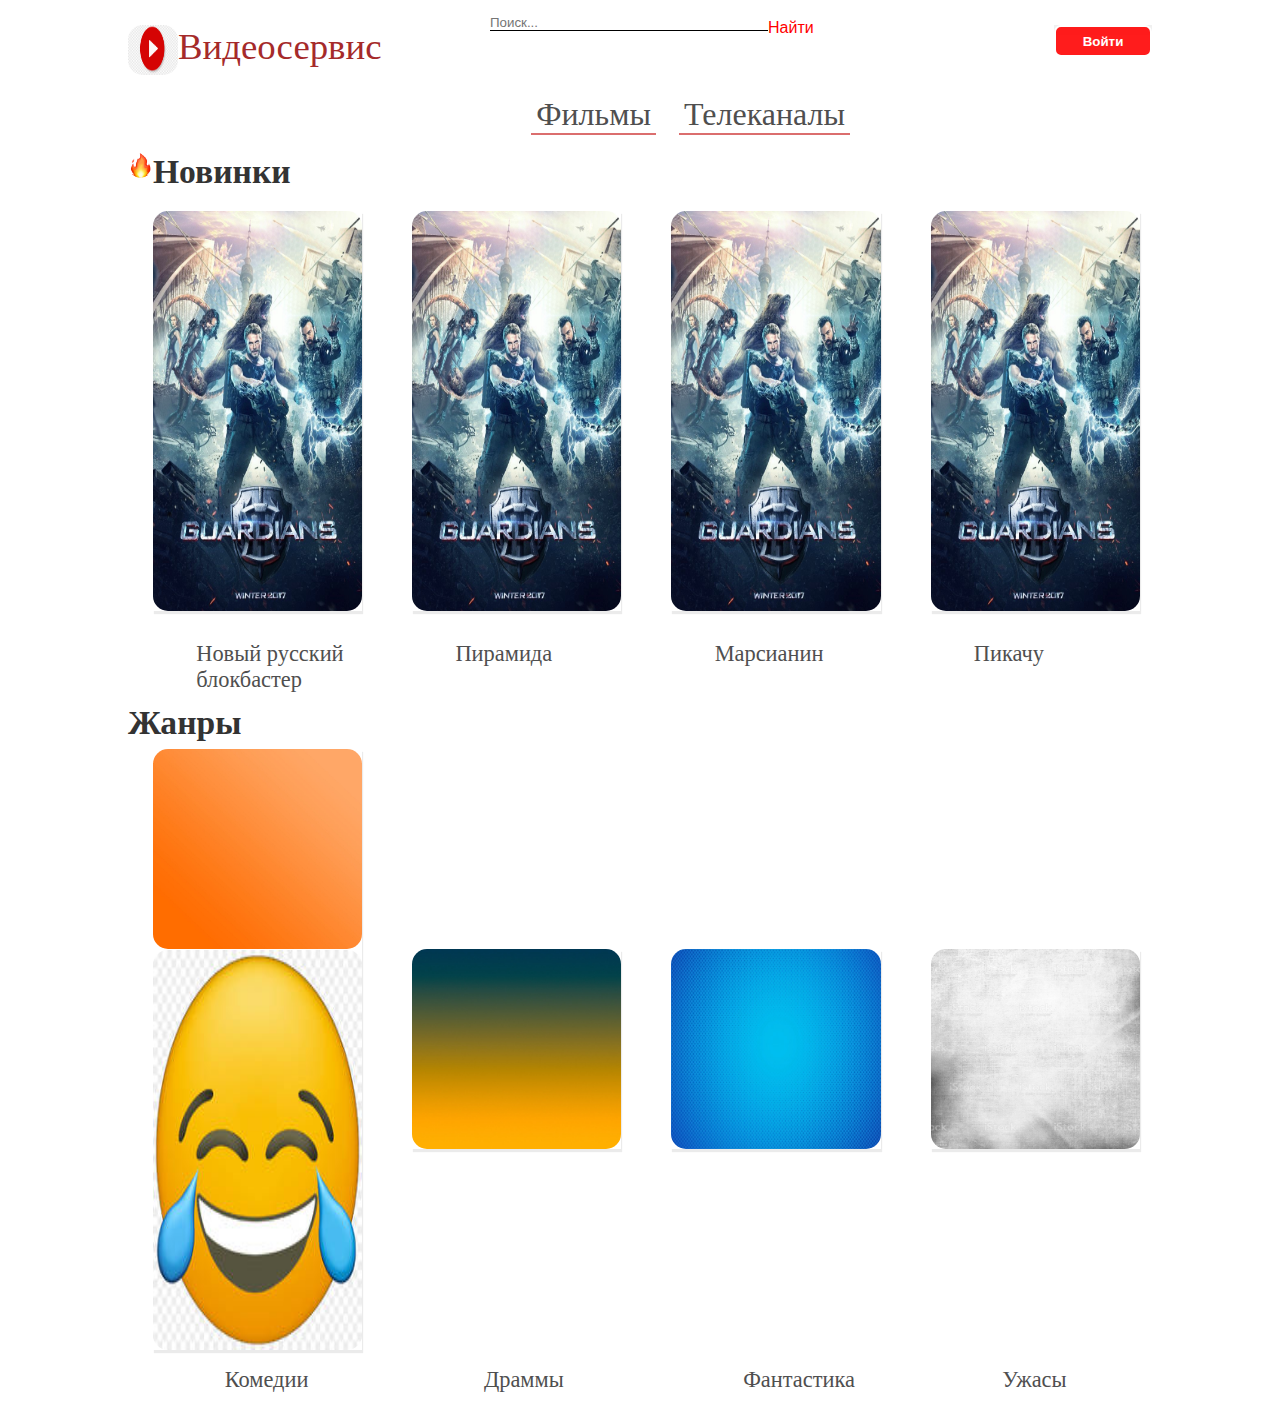
<file: Firstproject/ad.html>
<!DOCTYPE html>
<html lang="en">
<head>
  <meta http-equiv="Content-Type" content="text/html;charset=UTF-8"/>
  <meta charset="UTF-8">
  <meta name="description" content="сайт">
  <link href="css/style.css" rel="stylesheet" type="text/css" />
  <link href="images/qq.png" rel="shortcut icon" type="image/x-icon"/>
  <title>Сайт тест</title>
</head>
<body>
<header>

  <div id="lvl2">
    <img src="images/pley.png"  alt="">
    <a  href="1.html" title="на главную"id="logo"> Видеосервис</a>

  </div>
  <form  class="form1">
    <div id=lvl1">
      <input type="text" class="field" placeholder="Поиск..."  />
    </div>
  </form>
  <div id="lvl3">
    <input class="but2" type="submit" value="Найти">
  </div>
  <div id="layer2">
    <div id="layer1">
      <input   type="button" class="but1" value="Войти"   />
    </div>
  </div>
</header>


<div class="main">
  <div class="news">
    <h2  class="heading">Фильмы</h2>
    <h2 href="/ad" class="headingg">Телеканалы</h2>
    <div style="clear:both"><br></div>
    <div class="novi">
      <img src="images/plam.png"  alt="">
      <h2>Новинки</h2></div>
    <div class="div11" style="clear:both" ><br></div>

    <div class="article1">
      <div style=" padding: 5px 20px; ">
        <div class="al-c">
          <div class="container">
            <ul class="effects">
              <li>
                <img  src="images/12.jpg"  title="Test" alt="">
                <div>
                  <div class="al-c">
                    <div class="container">
                      <h2>Викинги</h2>
                      <p>
                        Не беда, что российский блокбастер "Огонь" многое открыто заимствует из опыта фирменного голливудского жанра "фильмов катастроф" - режиссер Алексей Нужный, скажем так, учится у мастеров. Проблемы начинаются, если урок плохо усвоен, и копия оказывается значительно абсурдней, чем довольно крепкие оригиналы.</p>
                      <a href="">Подробнее</a>
                    </div>
                  </div>
                </div>
              </li>
            </ul>
          </div>
        </div>
        <h4 class="txx1">Новый русский блокбастер</h4>
      </div>
      <div  style=" padding: 5px 20px; ">
        <div class="al-c">
          <div class="container">
            <ul class="effects">
              <li>
                <img  src="images/12.jpg"  title="Test" alt="">
                <div>
                  <div class="al-c">
                    <div class="container">
                      <h2>Викинги</h2>
                      <p>
                        Не беда, что российский блокбастер "Огонь" многое открыто заимствует из опыта фирменного голливудского жанра "фильмов катастроф" - режиссер Алексей Нужный, скажем так, учится у мастеров. Проблемы начинаются, если урок плохо усвоен, и копия оказывается значительно абсурдней, чем довольно крепкие оригиналы.</p>
                      <a href="">Подробнее</a>
                    </div>
                  </div>
                </div>
              </li>
            </ul>
          </div>
        </div>
        <h4 class="txx1">Пирамида</h4>
      </div>
      <div  style=" padding: 5px 20px; " >
        <div class="al-c">
          <div class="container">
            <ul class="effects">
              <li>
                <img  src="images/12.jpg"  title="Test" alt="">
                <div>
                  <div class="al-c">
                    <div class="container">
                      <h2>Викинги</h2>
                      <p>
                        Не беда, что российский блокбастер "Огонь" многое открыто заимствует из опыта фирменного голливудского жанра "фильмов катастроф" - режиссер Алексей Нужный, скажем так, учится у мастеров. Проблемы начинаются, если урок плохо усвоен, и копия оказывается значительно абсурдней, чем довольно крепкие оригиналы.</p>
                      <a href="">Подробнее</a>
                    </div>
                  </div>
                </div>
              </li>
            </ul>
          </div>
        </div>
        <h4 class="txx1">Марсианин</h4>
      </div>
      <div  style=" padding: 5px 20px; ">
        <div class="al-c">
          <div class="container">
            <ul class="effects">
              <li>
                <img  src="images/12.jpg"  title="Test" alt="">
                <div>
                  <div class="al-c">
                    <div class="container">
                      <h2>Викинги</h2>
                      <p>
                        Не беда, что российский блокбастер "Огонь" многое открыто заимствует из опыта фирменного голливудского жанра "фильмов катастроф" - режиссер Алексей Нужный, скажем так, учится у мастеров. Проблемы начинаются, если урок плохо усвоен, и копия оказывается значительно абсурдней, чем довольно крепкие оригиналы.</p>
                      <a href="">Подробнее</a>
                    </div>
                  </div>
                </div>
              </li>
            </ul>
          </div>
        </div>
        <h4 class="txx1">Пикачу</h4>
      </div>
    </div>

  </div>
</div>


<div class="main">
  <div class="news">

    <div style="clear:both"><br></div>
    <div class="novi">

      <h2>Жанры</h2></div>
    <div class="div11" style="clear:both" ><br></div>

    <div class="article1">
      <div style=" padding: 5px 20px; ">
        <div class="al-c">
          <div class="container">
            <ul class="effects">
              <li>

                <img class="img2" src="images/orig.jpg"  title="Test" alt="">
                <img class="logo1" src="images/smsmex2.jpg" alt="">

                <div>
                  <div class="al-c">
                    <div class="container">
                      <h2>Викинги</h2>
                      <p>
                        Не беда, что российский блокбастер "Огонь" многое открыто заимствует из опыта фирменного голливудского жанра "фильмов катастроф" - режиссер Алексей Нужный, скажем так, учится у мастеров. Проблемы начинаются, если урок плохо усвоен, и копия оказывается значительно абсурдней, чем довольно крепкие оригиналы.</p>
                      <a href="">Подробнее</a>
                    </div>
                  </div>
                </div>
              </li>
            </ul>
          </div>
        </div>

        <h4 class="txx2">Комедии</h4>
      </div>
      <div  style=" padding: 5px 20px; ">
        <div class="al-c">
          <div class="container">
            <ul class="effects">
              <li>
                <img class="img2" src="images/grin.jpg"  title="Test" alt="">
                <div>
                  <div class="al-c">
                    <div class="container">
                      <h2>Викинги</h2>
                      <p>
                        Не беда, что российский блокбастер "Огонь" многое открыто заимствует из опыта фирменного голливудского жанра "фильмов катастроф" - режиссер Алексей Нужный, скажем так, учится у мастеров. Проблемы начинаются, если урок плохо усвоен, и копия оказывается значительно абсурдней, чем довольно крепкие оригиналы.</p>
                      <a href="">Подробнее</a>
                    </div>
                  </div>
                </div>
              </li>
            </ul>
          </div>
        </div>
        <h4 class="txx2">Драммы</h4>
      </div>
      <div  style=" padding: 5px 20px; " >
        <div class="al-c">
          <div class="container">
            <ul class="effects">
              <li>
                <img class="img2"  src="images/bly.jpg"  title="Test" alt="">
                <div>
                  <div class="al-c">
                    <div class="container">
                      <h2>Викинги</h2>
                      <p>
                        Не беда, что российский блокбастер "Огонь" многое открыто заимствует из опыта фирменного голливудского жанра "фильмов катастроф" - режиссер Алексей Нужный, скажем так, учится у мастеров. Проблемы начинаются, если урок плохо усвоен, и копия оказывается значительно абсурдней, чем довольно крепкие оригиналы.</p>
                      <a href="">Подробнее</a>
                    </div>
                  </div>
                </div>
              </li>
            </ul>
          </div>
        </div>
        <h4 class="txx2">Фантастика</h4>
      </div>
      <div  style=" padding: 5px 20px; ">
        <div class="al-c">
          <div class="container">
            <ul class="effects">
              <li>
                <img class="img2" src="images/ser.jpg"  title="Test" alt="">
                <div>
                  <div class="al-c">
                    <div class="container">
                      <h2>Викинги</h2>
                      <p>
                        Не беда, что российский блокбастер "Огонь" многое открыто заимствует из опыта фирменного голливудского жанра "фильмов катастроф" - режиссер Алексей Нужный, скажем так, учится у мастеров. Проблемы начинаются, если урок плохо усвоен, и копия оказывается значительно абсурдней, чем довольно крепкие оригиналы.</p>
                      <a href="">Подробнее</a>
                    </div>
                  </div>
                </div>
              </li>
            </ul>
          </div>
        </div>
        <h4 class="txx2">Ужасы</h4>
      </div>
    </div>

  </div>
</div>


<aside>

</aside>


<footer>

</footer>

</body>
</html>
</file>
<file: Firstproject/css/style.css>
@charset "utf-8";
*{
    margin: 0;
    padding: 0;
    outline: none;
}
body{
    width: 100%;
    height: 100%;
    color: #333;

    font-size: 1em;
    font-family: "Segoe UI",sans-serif;

}
a{
     color: brown;
     text-decoration: none;
     transition: all.6s ease;
     -moz-transition: all.6s ease;
     -webkit-transition: all.6s ease;
     -ms-transition: all.6s ease;
 }
a:hover{
    color: blue;
    text-decoration: none;
    transition: all.6s ease;
    -moz-transition: all.6s ease;
    -webkit-transition: all.6s ease;
    -ms-transition: all.6s ease;
}
a:active{color: aqua}
img{
    max-width:100%;
    height:auto;
    width: auto\9;
    border-radius: 15px;
}
/* селешкен*/
::selection{background: brown;color: #f7f7f7}
::-moz-selection{background: brown;color: #f7f7f7}
header,footer{
    width: 98%;
    background-color: #ffffff;
    min-height: 50px;

}
header{
    border-bottom: 2px solid #ffffff;
    padding: 1%;
    border-bottom: #333333;
}
header>div#lvl2>img{
    width: 50px;
    height: 50px;
    float: left;
}
#logo {
    font-size: 2.3em;

    font-weight: lighter;

    font-family: 'Roboto Slab', serif;
}
#logo111{
    position: absolute;
    top: 30px;
    left: 6% ;
    width: 60px;

    float: left;
    display:  flex;
}
form.form1{

    width: 300px;
    margin: 0 auto;
top: 1px;
}
form.form2 {
    position: relative;
    width: 500px;
    margin: 0 auto;
    background: #F9F0DA;

}

input.field{
    border: none;
    outline: none;
    background: transparent;
    width: 320px;
    border-bottom: 1px solid #000000;
}

input, button.field {
    border: none;
    outline: none;
    background: transparent;
    width: 100%;


}
.but2 {
    width: 100%; /* Ширина кнопки */
    height: 25px; /* Высота кнопки */
    border: none; /* Убираем рамку */

    background-color: white;
    color: red;
    font-size: medium;
}



footer{
    padding: 1%;

    margin-top: 10px;
}
input[type="button"].but1{
    right: 100px;
    display: inline-block;
    color: white;
    font-weight: 700;
    text-decoration: none;
    user-select: none;
    padding: .5em 2em;
    outline: none;
    border: 2px solid;
    border-radius: 7px;
    transition: 0.2s;
    background: rgba(255, 0, 0, 0.89)

}
input[type=button].but1:hover {background: rgba(64, 0, 0, 0.77)
}
input[type=button].but1:active {background: #ff0303
}
#layer1 {
    position: relative; /* Относительное позиционирование */
    background: #f0f0f0; /* Цвет фона */
    height: 10px; /* Высота блока bottom:; */
    /*  bottom:; */
}
#layer2 {
    position: absolute; /* Абсолютное позиционирование */
    top: 25px; /* Положение от нижнего края */
    right: 10%; /* Положение от правого края */
    line-height: 1px;
}
#lvl1{
    position: absolute;
    top: 25px;
    right: 41% ;

    display:  flex;
}
#lvl2{
    position: absolute;
    top: 25px;
    left: 10% ;
    width: 50px;
    height:25px;
    float: left;
    display:  flex;

}
#lvl3 {
    position: absolute;
    top: 15px;
    left: 60%;

}
/* ШАПКА КОНЕЦ*/
.main{

    width: 100%;
    float: left;
    margin-top: 20px;

}
aside{
    float: left;
    width: 100%;
    margin-left: 2%;
    margin-top: 20px;
}
.heading{
    font-weight: lighter;
    font-size: 2em;
    font-family: 'Roboto Slab', serif;
    border-bottom: 2px solid #db6e6e;
    float: left;
    color: #4f4f4f;
    padding: 0px 5px;
    position:relative !important;
    left: 35% !important;
}
.headingg{
    font-weight: lighter;
    font-size: 2em;
    font-family: 'Roboto Slab', serif;
    border-bottom: 2px solid #db6e6e;
    float: left;
    color: #4f4f4f;
    padding: 0px 5px;
    position:relative !important;
    left: 37% !important;
}
.headinggg{
    font-weight: lighter;
    font-size: 1.4em;
    font-family: 'Roboto Slab', serif;

    float: left;
    color: #4f4f4f;

    position:relative !important;
    left: 37% !important;
}
.article1{
    margin-right: 10%;
    margin-bottom: 20px;

    background-color: #fff;
    box-sizing: border-box;
    max-width: 100%;

    width: 90%;
    height: 50%;

    display: flex;
}
.article1>amg {
    flex-shrink: 0;
    margin: 10px;
    padding: 20px;
    border: 1px solid;
    width: 60%;
    height: 60%;
}

.article>span{
    font-family: serif
}
.article>h4{
    font-weight: lighter;
    font-size: 2em;
    font-family: 'Roboto Slab', serif;
}
.news{

    margin-left: 10%;
    width: 90%;
    float: left;

}
.section{
    padding: 20px;
   border: 1px solid;
}
#courses{

}
.novi {
    font-weight: lighter;
    font-size: 1.4em;
    font-family: 'Roboto Slab', serif;
    position: absolute;
    width: 50px;
    height:25px;
    float: left;
    display:  flex;
}
.div11{
    padding: 0.4%;
}
.txx11{
    font-weight: lighter;
    font-size: 1.4em;
    font-family: 'Roboto Slab', serif;
    float: left;
    color: #4f4f4f;

    position:relative !important;

    left: 7% !important;

}
.txx1 {
    font-weight: lighter;
    font-size: 1.4em;
    font-family: 'Roboto Slab', serif;
    float: left;
    color: #4f4f4f;
    position:relative !important;
    left: 22% !important;

}
.txx2 {
    font-weight: lighter;
    font-size: 1.4em;
    font-family: 'Roboto Slab', serif;

    float: left;
    color: #4f4f4f;

    position:relative !important;
    left: 35% !important;
}
/*эфекты картинки00000000*/
.al-c {
    display: table;
    width: 100%;
    height: 100%;
}

.container {
    padding-right:5px;
    padding-left:5px;
    margin-right:auto;
    margin-left:auto;
    display: table-cell;
    vertical-align: middle;
    text-align: center;
}

.effects {
    list-style:none;
    margin: 0 auto;
    width: 100%;
    text-align: center;
    padding: 0;
}

.effects li {
    position: relative;
    display: inline-block;
    box-shadow: 1px 3px 1px 0 rgba(0, 0, 0, 0.08);

    background-color: #fff;
    font: normal 14px sans-serif;
    margin: 0;

    overflow: hidden;
    font-family: 'Roboto', sans-serif;

    max-height: 50%;
}

@media (max-width:350px) {
    .effects li {
        font-size: 10px;
    }
}

.effects li img {
    display: block;
    position: relative;
    max-width:100%;
    height:400px;
    width: 400px;
    margin-left: auto;
    margin-right: auto;
}

.effects li > div {
    width: 100%;
    height: 100%;
    position: absolute;
}

.effects li:hover > div {
    position: absolute;
    overflow: hidden;
    top: 0;
    left: 0;
}

.effects li a {
    display: inline-block;
    text-decoration: none;
    padding: 5px 10px;
    color: #fff;
    background: #000;
    font-size: 90%;
    transition: all 0.4s ease-in-out;
}

.effects li a:hover {
    background: #ff0000;
    color: #fff;
}

.effects li > div {
    opacity: 0;
    background-color: rgba(0, 0, 0, 0.43);
    transition: all 0.4s ease-in-out;
    color: #fff;
    transform: translate(0px, -35px) rotate(0deg);
}

.effects li:hover div {
    opacity: 1;
    transform: translate(0px, 0px) rotate(0deg);
}
.img2{
    width: 200px;
    max-height: 200px;

}

/*конец эфектов каринок*/
.logo1{
    position:absolute;
    font-size: 120px;
    vertical-align: middle;
    line-height: 2;

    width:98%;
    top: -5%;
    margin-top: 1px;
    right:0;
}
.transition-fade{
    transition: .4s;
    opacity: 1;
}
html.is-animating .transition-fade{
    opacity: 0;
    transform: translateY(100px);
}
.main-section {
    width: 80%;
    display: flex;
    flex-direction: column;
    margin-left: 6%;

}
.section {
    padding: 15px;

    margin-bottom: 2%;
    background-color: #F2F2F2;
}
.tekst_tel{
    margin-left: 41%;
    font-size: 1.4em;
    font-weight: lighter;
    font-family: 'Roboto Slab', serif;
    margin-bottom: 1%;
}
.tekst_telz{
    margin-left: 41%;
    font-size: 1.8em;

    font-family: 'Roboto Slab', serif;
    margin-bottom: 1%;
}
.chanal{
    position: absolute;
    margin-left: 5%;
    width: 15%;

    float: left;
    display:  flex;
}

/*Footer starts*/

.div__footer {
    font-family: 'Rubik', sans-serif;
    max-width: 1440px;
    max-height: 120px;
    background: #F2F2F2;
    margin-top: 65%;
    margin-left: auto;
    margin-right: auto;
}
.div__footer1 {
    font-family: 'Rubik', sans-serif;
    max-width: 1440px;
    max-height: 120px;
    background: #F2F2F2;
    margin-top: 15%;
    margin-left: auto;
    margin-right: auto;
}

.footer__logo__pic {
    padding: 28px 40px 28px 130px;
}

.footer__item {
    display: flex;
    flex-wrap: wrap;
}

.address {
    padding: 10px 298px 79px 0;
    font-size: 16px;
    line-height: 19px;
    color: #333333;

}

.footer__address__title {
    list-style-type: none;
    padding-bottom: 6px;
}

.footer__address__href {
    list-style-type: none;
    max-width: 940px;
}

.footer__address__href a {
    text-decoration: none;
    font-size: 16px;
    line-height: 19px;
    color: #1F4766;
}

.channels {
    width: 90%;
    height: 70%;
    scroll-behavior: smooth;
    overflow-y: scroll;
    margin-top: 27px;
}

.channel {
    display: flex;
    align-items: center;
    position: relative;
    height: 192px;
    border-radius: 8px;
    background-color: #F2F2F2;
}

.channel:not(:last-child) {
    margin-bottom: 18px;
}

.channel-logo {

    width: 40%;
    display: flex;
    justify-content: center;
    align-items: center;
}

.channel-name {
    font-weight: 500;
    font-size: 24px;
    margin: 0 0 0 0;
}

.channel-schedule {
    padding-top: 0;
}

.channel-ul {
    list-style: none;
    font-weight: 500;
    font-style: normal;
    font-size: 16px;
    margin: 0;
    padding-left: 0;
}

.channel-li:first-child {
    color: red;
}

.channel-li:not(:last-child) {
    margin-bottom: 12px;
}

.channel-li {
    display: flex;
    max-height: 19px;
}

p:not(:last-child) {
    margin-right: 16px;
}

ul.elastic > li {
    /* Убираем маркеры списка */
    padding-right: 16px;		/* Поля вокруг текста */

}


ul.elastic {
    list-style: none;	/* Убираем маркеры списка */
    display: flex;
    padding-left: 0;

}

.elastic li.hide {
    display: none;
}

.title .hide{
    display: none;
}
</file>
